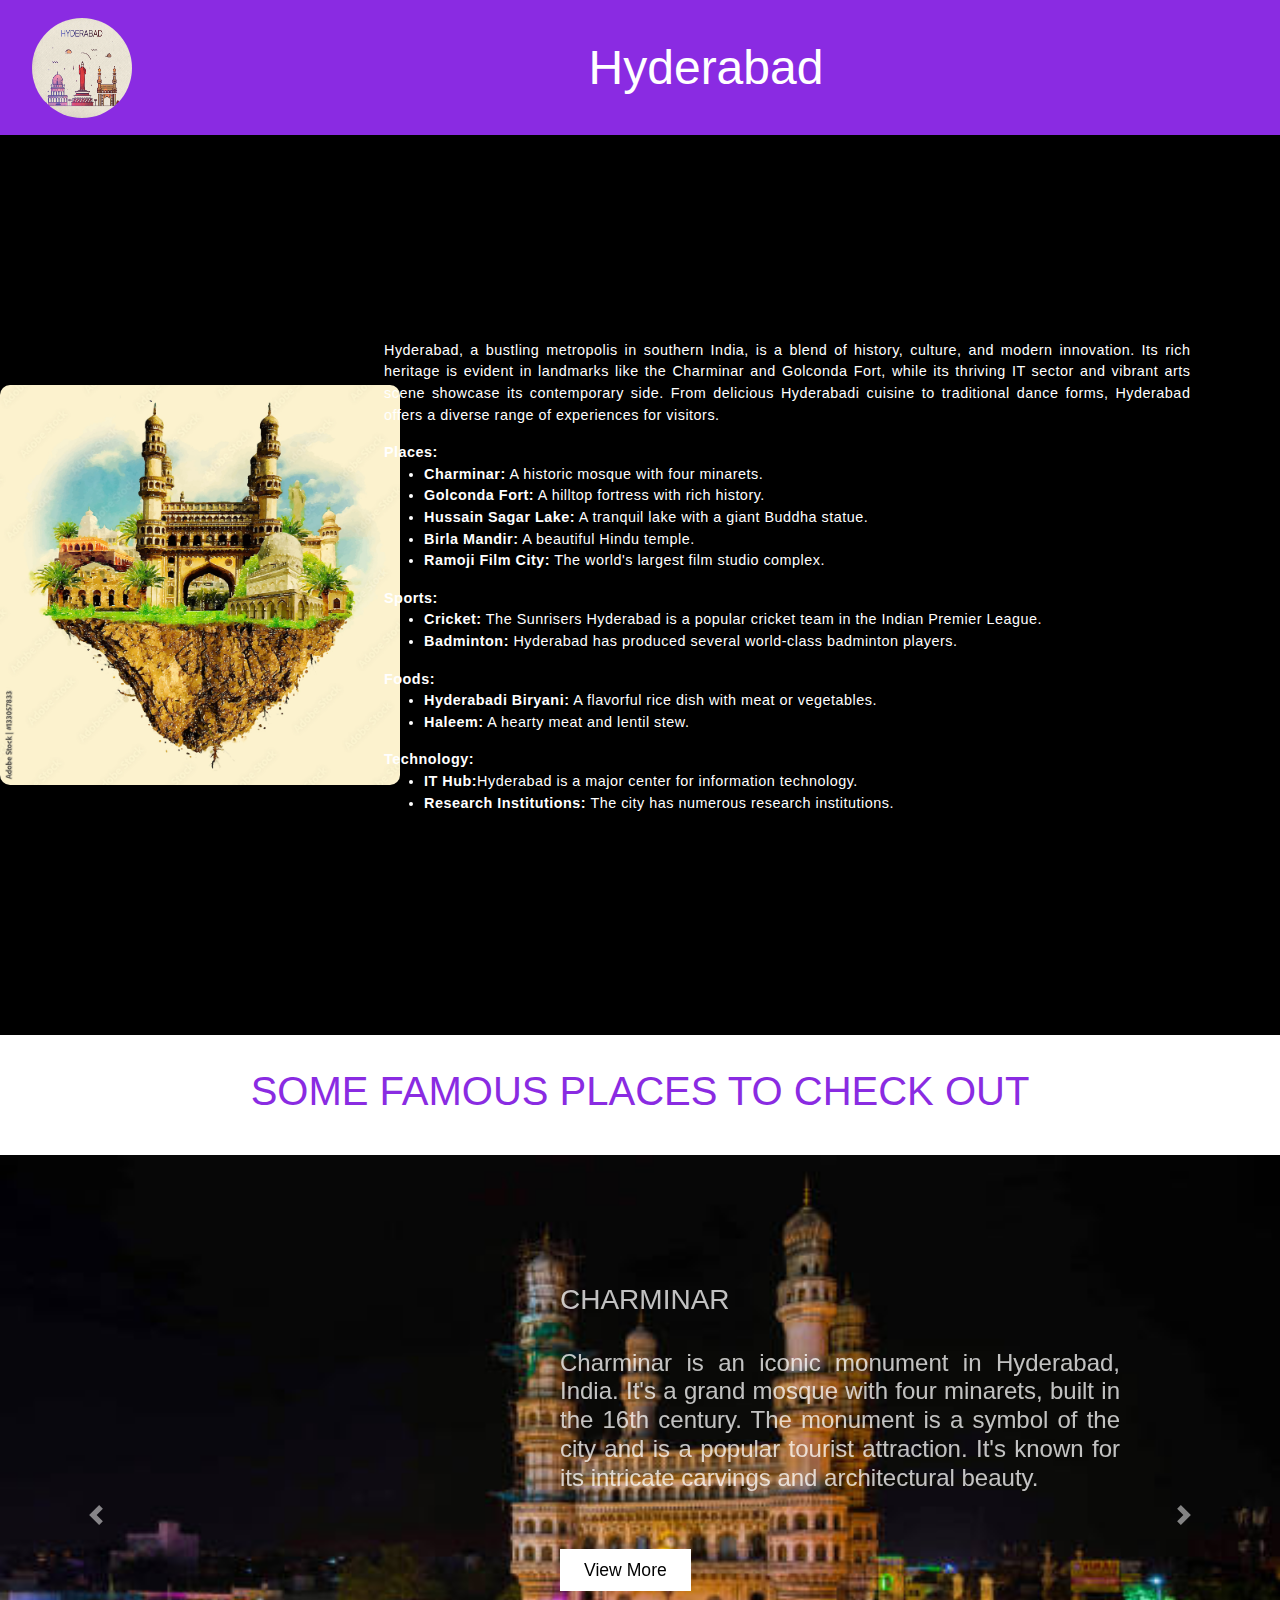
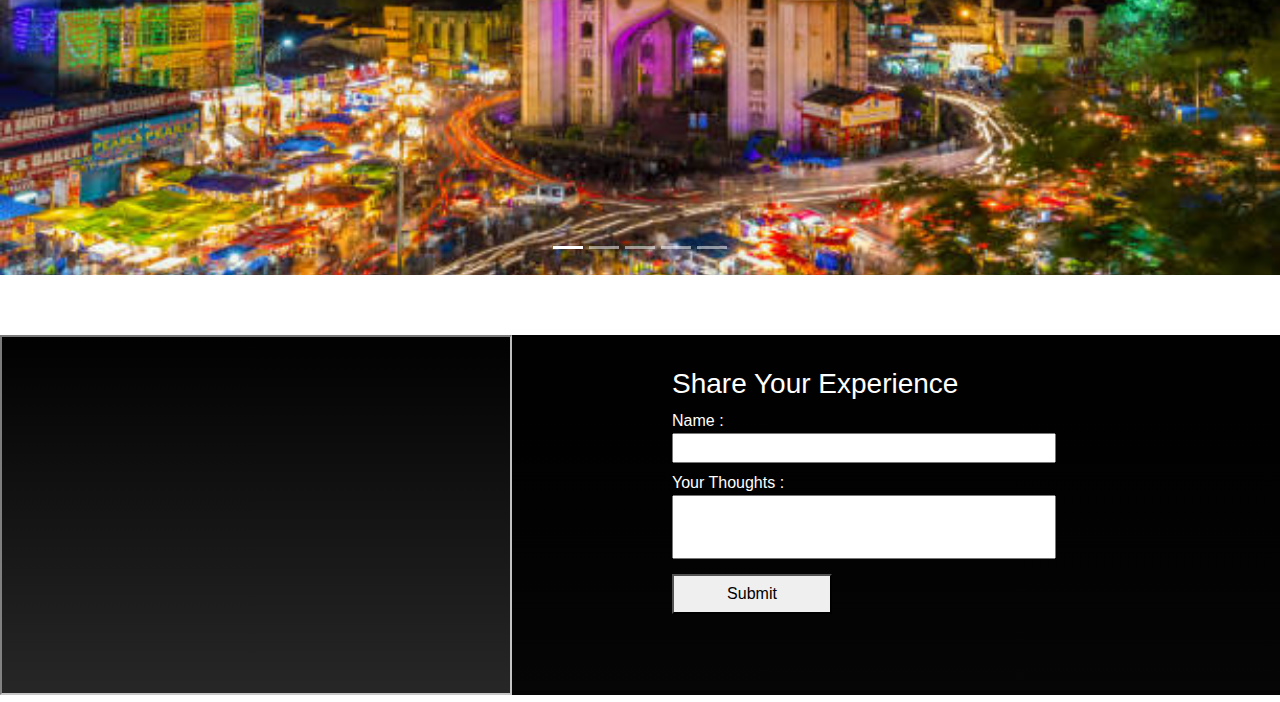
<file: index.html>
<!doctype html>
<html lang="en">
  <head>
    <meta charset="utf-8">
    <meta name="viewport" content="width=device-width, initial-scale=1">
    <title>Hackathon-project</title>
    <link rel="icon" href="hyd-logo.jpg">
    <link rel="stylesheet" href="index-styles.css">
    <link rel="stylesheet" href="https://cdn.jsdelivr.net/npm/bootstrap@4.0.0/dist/css/bootstrap.min.css" integrity="sha384-Gn5384xqQ1aoWXA+058RXPxPg6fy4IWvTNh0E263XmFcJlSAwiGgFAW/dAiS6JXm" crossorigin="anonymous">
  </head>
  <body>
    <header class="head">
        <div id="logo-container">
            <a href="index.html"><img src="hyd-logo.jpg" alt="logo" width="100" height="100"></a>
        </div>
        
        <div id="heading-content">
            Hyderabad
        </div>
    </header>
    <div class="content">
        <div id="content-container-1">
            <img src="hyd-main-pic.jpg" alt="hyderabad image">
        </div>
        <div id="content-container-2">
            <div id="text-container">
                <p>Hyderabad, a bustling metropolis in southern India, is a blend of history, culture, and modern innovation. Its rich heritage is evident in landmarks like the Charminar and Golconda Fort, while its thriving IT sector and vibrant arts scene showcase its contemporary side. From delicious Hyderabadi cuisine to traditional dance forms, Hyderabad offers a diverse range of experiences for visitors.</p>
                <dl>
                    <dt>Places:</dt> 
                    <dd>
                        <ul>
                            <li><b>Charminar:</b> A historic mosque with four minarets.</li>
                            <li><b>Golconda Fort:</b> A hilltop fortress with rich history.</li>
                            <li><b>Hussain Sagar Lake:</b> A tranquil lake with a giant Buddha statue.</li>
                            <li><b>Birla Mandir:</b> A beautiful Hindu temple.</li>
                            <li><b>Ramoji Film City:</b> The world's largest film studio complex.</li>
                        </ul>
                    </dd>
                    <dt>Sports:</dt>
                    <dd>
                        <ul>
                            <li><b>Cricket:</b> The Sunrisers Hyderabad is a popular cricket team in the Indian Premier League.</li>
                            <li><b>Badminton:</b> Hyderabad has produced several world-class badminton players.</li>
                        </ul>
                    </dd>
                    <dt>Foods:</dt>
                    <dd>
                        <ul>
                            <li><b>Hyderabadi Biryani:</b> A flavorful rice dish with meat or vegetables.</li>
                            <li><b>Haleem:</b> A hearty meat and lentil stew.</li>
                        </ul>
                    </dd>
                    <!-- <dt>Culture:</dt>
                    <dd>
                        <ul>
                            <li><b>Kuchipudi:</b> A classical Indian dance form.</li>
                            <li><b>Bharatanatyam: </b> Another classical Indian dance form.</li>
                        </ul>
                    </dd> -->
                    <dt>Technology:</dt>
                    <dd>
                        <ul>
                            <li><b>IT Hub:</b>Hyderabad is a major center for information technology.</li>
                            <li><b>Research Institutions:</b> The city has numerous research institutions.</li>
                        </ul>
                    </dd>
                </dl>
            </div>
           
        </div>
    </div>
    <div id="slider-holder">
        <h1>SOME FAMOUS PLACES TO CHECK OUT</h1>
    <div id="carouselExampleIndicators" class="carousel slide" data-ride="carousel">
        <ol class="carousel-indicators">
          <li data-target="#carouselExampleIndicators" data-slide-to="0" class="active"></li>
          <li data-target="#carouselExampleIndicators" data-slide-to="1"></li>
          <li data-target="#carouselExampleIndicators" data-slide-to="2"></li>
          <li data-target="#carouselExampleIndicators" data-slide-to="3"></li>
          <li data-target="#carouselExampleIndicators" data-slide-to="4"></li>
        </ol>
        <div class="carousel-inner">
          <div class="carousel-item active" id="slide-item-1">
                <div id="slider-content">
                    <h3>CHARMINAR</h3><BR>
                    <h4>Charminar is an iconic monument in Hyderabad, India. It's a grand mosque with four minarets, built in the 16th century. The monument is a symbol of the city and is a popular tourist attraction. It's known for its intricate carvings and architectural beauty.</h4><br><br>
                    <button id="slider-btn">
                        <a href="charminar.html">View More</a>
                    </button>
                </div>
          </div>
          <div class="carousel-item" id="slide-item-2">
            <div id="slider-content">
                <h3>WONDERLA</h3><BR>
                <h4>Wonderla Hyderabad is a popular amusement park located in Hyderabad, India. It offers a wide range of thrilling rides and attractions for visitors of all ages, including roller coasters, water slides, and family-friendly activities. The park is known for its festive atmosphere and is a great destination for a fun-filled day out.</h4><br><br>
                <button id="slider-btn">
                    <a href="#">View More</a>
                </button>
            </div>
          </div>
          <div class="carousel-item" id="slide-item-3">
            <div id="slider-content">
                <h3>TANK BUND</h3><BR>
                <h4>Tank Bund, a picturesque promenade along the banks of Hussain Sagar Lake in Hyderabad, is a popular destination for locals and tourists alike. It offers stunning views of the lake, the city skyline, and the iconic Buddha statue. The promenade is lined with shops, restaurants,enjoy the scenery</h4><br><br>
                <button id="slider-btn">
                    <a href="tankbund.html">View More</a>
                </button>
            </div>
          </div>
          <div class="carousel-item" id="slide-item-4">
            <div id="slider-content">
                <h3>NEHRU ZOOLOGICAL PARK</h3><BR>
                <h4>Nehru Zoological Park, one of the largest zoos in India, is home to a diverse range of animals and birds. Visitors can enjoy close encounters with tigers, lions, elephants, and many more. The park also features a butterfly garden, a reptile house, and a children's play area.</h4><br><br>
                <button id="slider-btn">
                    <a href="#">View More</a>
                </button>
            </div>
          </div>
          <div class="carousel-item" id="slide-item-5">
            <div id="slider-content">
                <h3>RAMOJI FILM CITY</h3><BR>
                <h4>Ramoji Film City is the world's largest film studio complex, located in Hyderabad, India. Spanning over 2,000 acres, it offers a variety of attractions like theme parks, film sets, and shows. Visitors can explore the behind-the-scenes of film production and experience the magic of cinema.</h4><br><br>
                <button id="slider-btn">
                    <a href="#">View More</a>
                </button>
            </div>
          </div>
        </div>
        <a class="carousel-control-prev" href="#carouselExampleIndicators" role="button" data-slide="prev">
          <span class="carousel-control-prev-icon" aria-hidden="true"></span>
          <span class="sr-only">Previous</span>
        </a>
        <a class="carousel-control-next" href="#carouselExampleIndicators" role="button" data-slide="next">
          <span class="carousel-control-next-icon" aria-hidden="true"></span>
          <span class="sr-only">Next</span>
        </a>
      </div>
    </div>
    <footer id="foot">
        <div class="map">
            <iframe src="https://www.google.com/maps/embed?pb=!1m18!1m12!1m3!1d387143.0972159284!2d78.47483742219459!3d17.3850442274131!2m3!1f0!2f0!3f0!3m2!1i1024!2i768!4f13.1!3m3!1m2!1s0x3a32c4e8a2e5c20b%3A0x91e3b0247240ff52!2sHyderabad%2C%20Telangana%2C%20India!5e0!3m2!1sen!2sus!4v1694732465908!5m2!1sen!2sus" allowfullscreen></iframe>
        </div>
        <div class="exp">
            <h3>Share Your Experience</h3>
            <label>
                Name :
                <br><input type="text" id="in1">
            </label>
            <br>
            <label>
                Your Thoughts :
                <br><textarea id="in2"></textarea>
            </label>
            <br>
            <button id="submit-btn" onclick="alert('your thoughts are submitted')">Submit</button>
        </div>
    </footer>
    
      <script src="https://code.jquery.com/jquery-3.2.1.slim.min.js" integrity="sha384-KJ3o2DKtIkvYIK3UENzmM7KCkRr/rE9/Qpg6aAZGJwFDMVNA/GpGFF93hXpG5KkN" crossorigin="anonymous"></script>
      <script src="https://cdn.jsdelivr.net/npm/popper.js@1.12.9/dist/umd/popper.min.js" integrity="sha384-ApNbgh9B+Y1QKtv3Rn7W3mgPxhU9K/ScQsAP7hUibX39j7fakFPskvXusvfa0b4Q" crossorigin="anonymous"></script>
      <script src="https://cdn.jsdelivr.net/npm/bootstrap@4.0.0/dist/js/bootstrap.min.js" integrity="sha384-JZR6Spejh4U02d8jOt6vLEHfe/JQGiRRSQQxSfFWpi1MquVdAyjUar5+76PVCmYl" crossorigin="anonymous"></script>
  </body>
</html>
</file>
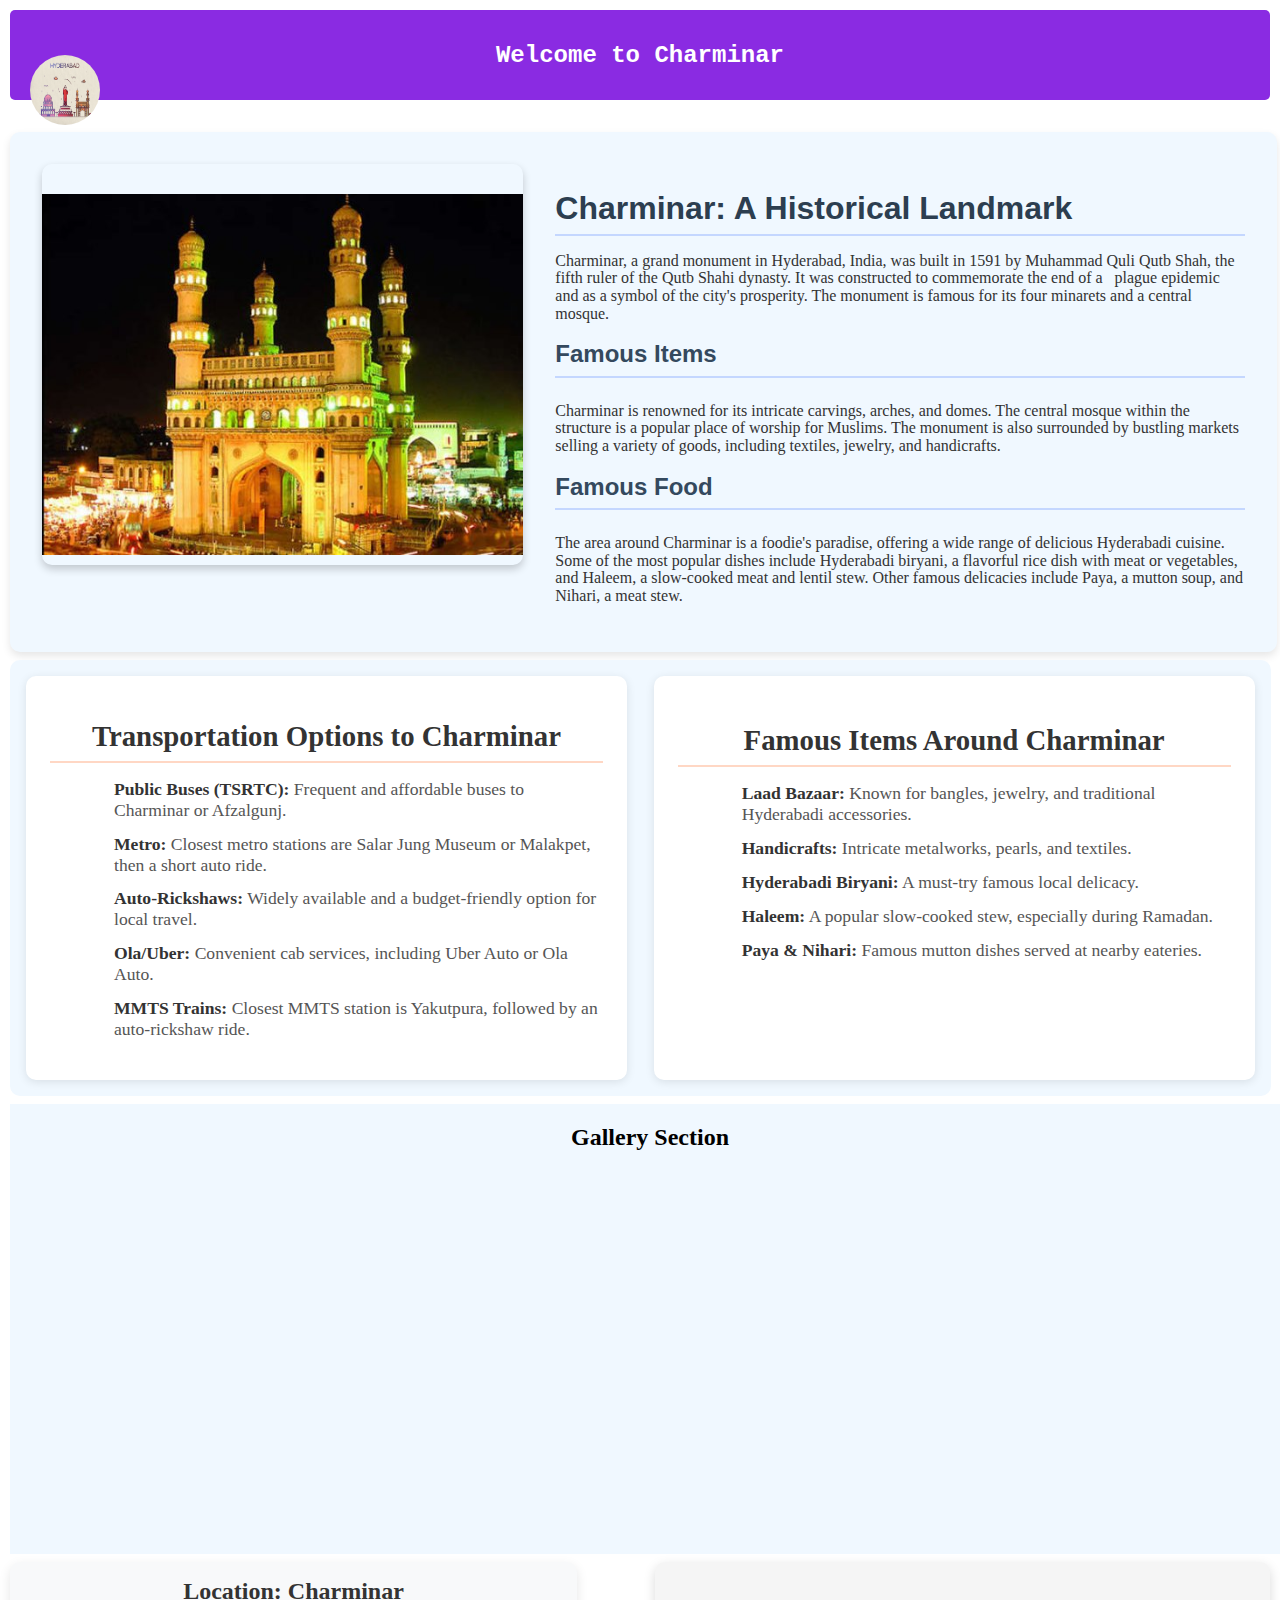
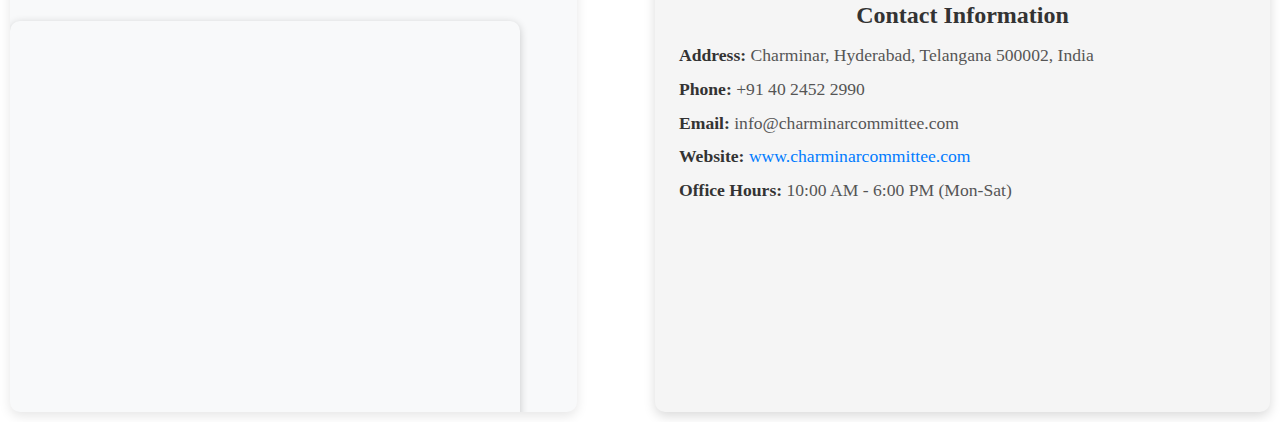
<file: charminar.html>
<html lang="en"></html>
<head>
    <meta charset="UTF-8">
    <meta name="viewport" content="width=device-width, initial-scale=1.0">
    <title>Hyderabad</title>
    <link rel="stylesheet" href="charminar.css">
</head>
<body>
    <section class="container">
        <section id="section1">
            <div id="header">
                <a href="index.html"><img src="hyd-logo.jpg" alt="logo"  id="headerlogo"></a>
                <h1 id="s1h1">Welcome to Charminar</h1>
            </div>
        </section>
        <section id="section2">
            <div id="img-container">
                <img src="charminar1.jpg" id="s1charminar_img">
                
            </div>
            <div id="content-container">
                <h2>Charminar: A Historical Landmark</h2>

                <p id="content-container p1">Charminar, a grand monument in Hyderabad, India, was built in 1591 by Muhammad Quli Qutb Shah, the fifth ruler of the Qutb Shahi dynasty. It was constructed to commemorate the end of a   
                   plague epidemic and as a symbol of the city's prosperity. The monument is famous for its four minarets and a central mosque.</p>
            
                <h3>Famous Items</h3>
            
                <p id="content-container p1">Charminar is renowned for its intricate carvings, arches, and domes. The central mosque within the structure is a popular place of worship for Muslims. The monument is also surrounded by bustling markets selling a variety of goods, including textiles, jewelry, and handicrafts.</p>
            
                <h3>Famous Food</h3>
            
                <p id="content-container p1">The area around Charminar is a foodie's paradise, offering a wide range of delicious Hyderabadi cuisine. Some of the most popular dishes include Hyderabadi biryani, a flavorful rice dish with meat or vegetables, and Haleem, a slow-cooked meat and lentil stew. Other famous delicacies include Paya, a mutton soup, and Nihari, a meat stew.</p>
                
            </div>
        </section>

        <section id="section3">
            <div id="transport">
                <h1>Transportation Options to Charminar</h1>
                <ul>
                    <li><strong>Public Buses (TSRTC):</strong> Frequent and affordable buses to Charminar or Afzalgunj.</li>
                    <li><strong>Metro:</strong> Closest metro stations are Salar Jung Museum or Malakpet, then a short auto ride.</li>
                    <li><strong>Auto-Rickshaws:</strong> Widely available and a budget-friendly option for local travel.</li>
                    <li><strong>Ola/Uber:</strong> Convenient cab services, including Uber Auto or Ola Auto.</li>
                    <li><strong>MMTS Trains:</strong> Closest MMTS station is Yakutpura, followed by an auto-rickshaw ride.</li>
                </ul>
            </div>
            <div id="famous">
                <h2>Famous Items Around Charminar</h2>
                <ul>
                    <li><strong>Laad Bazaar:</strong> Known for bangles, jewelry, and traditional Hyderabadi accessories.</li>
                    <li><strong>Handicrafts:</strong> Intricate metalworks, pearls, and textiles.</li>
                    <li><strong>Hyderabadi Biryani:</strong> A must-try famous local delicacy.</li>
                    <li><strong>Haleem:</strong> A popular slow-cooked stew, especially during Ramadan.</li>
                    <li><strong>Paya & Nihari:</strong> Famous mutton dishes served at nearby eateries.</li>
                </ul>
            </div>
        </section>
        

        <section id="section4">
            <div id="gallary">
                <h2>Gallery Section</h2>
               
            </div>
        </section>
        

        <section id="section5">
            <div id="loc">
                <h1>Location: Charminar</h1>
                <!-- Google Maps Embed -->
                <iframe
                    src="https://www.google.com/maps/embed?pb=!1m18!1m12!1m3!1d3806.5450788595537!2d78.47181351418925!3d17.361563808088845!2m3!1f0!2f0!3f0!3m2!1i1024!2i768!4f13.1!3m3!1m2!1s0x3bcb978cbbf47a81%3A0x3b9b6149b6440e26!2sCharminar!5e0!3m2!1sen!2sin!4v1695896600933!5m2!1sen!2sin"
                    width="100%" height="100%" style="border:0;" allowfullscreen="" loading="lazy" referrerpolicy="no-referrer-when-downgrade">
                </iframe>
            </div>
            <div id="contact">
                <h1>Contact Information</h1>
                <ul>
                    <li><strong>Address:</strong> Charminar, Hyderabad, Telangana 500002, India</li>
                    <li><strong>Phone:</strong> +91 40 2452 2990</li>
                    <li><strong>Email:</strong> info@charminarcommittee.com</li>
                    <li><strong>Website:</strong> <a href="http://www.charminarcommittee.com" target="_blank">www.charminarcommittee.com</a></li>
                    <li><strong>Office Hours:</strong> 10:00 AM - 6:00 PM (Mon-Sat)</li>
                </ul>
            </div>
        </section>
        
    </section>
</body>
</html>
</file>
<file: index-styles.css>
body{
    margin: 0;
    padding: 0;
}
.head{
    width: 100vw;
    height: 15vh;
    display: flex;
    align-items: center;
    /* justify-content: space-around; */
    padding-left: 2rem;
    background-color: blueviolet;
    color: white;
}
#logo-container{
    width: 100px;
    height: 100px;
    display: inline-block;
}
#logo-container img{
    border-radius: 50%;
}
#heading-content{
    width: 92%;
    text-align: center;
    font-size: 3rem;
    font-weight: 500;
}
.content{
    width: 100vw;
    height: 100vh;
    display: flex;
    align-items: center;
    background-color: black;
}
#content-container-1{
    width: 30%;
    height: inherit;
    display: flex;
    align-items: center;
    justify-content: space-evenly;
    padding: 1REM 0;
}
#content-container-1 img{
    width: 25rem;
    height: 25rem;
    border-radius: 10px;
}
#content-container-2{
    width: 70%;
    height: inherit;
    color: white;
    display: flex;  
    align-items: center;
    font-size: 0.9rem;
    row-gap: 0;
}
#text-container p{
    letter-spacing: 0.5px;
    row-gap: 1rem;
    width: 90%;
    text-align: justify;
}
#text-container dl,dd{
    letter-spacing: 0.5px;
}
#slider-holder{
    height: 100vh;
    width: 100vw;
    display: flex;
    align-items: center;
    flex-direction: column;
    row-gap: 2rem;
    padding: 2rem 0;
    color: white;
}
#slider-holder h1{
    color: blueviolet;;
}
#slide-item-1,#slide-item-2,#slide-item-3,#slide-item-4,#slide-item-5{
    height: 80vh;
    width: 100vw;
    background-color: black;
    padding: 2rem 5rem;
}
#slide-item-1{
    background: url(charminar-bg.jpg) no-repeat;
    background-size: cover;
}
#slide-item-2{
    background: linear-gradient(rgba(0, 0, 0, 0.495), rgba(0, 0, 0, 0.405)),url(wonderla-bg.avif) no-repeat;
    background-size: cover;
}
#slide-item-3{
    background: linear-gradient(rgba(0, 0, 0, 0.682), rgba(0, 0, 0, 0.405)),url(Tank-Bund-bg.webp) no-repeat;
    background-size: cover;
}
#slide-item-4{
    background: linear-gradient(rgba(0, 0, 0, 0.507), rgba(0, 0, 0, 0.405)),url(zoo-bg.jpeg) no-repeat;
    background-size: cover;
}
#slide-item-5{
    background: linear-gradient(rgba(0, 0, 0, 0.6), rgba(0, 0, 0, 0.405)),url(filmcity-bg.jpg) no-repeat;
    background-size: cover;
}
#slider-content{
    color: rgba(255, 255, 255, 0.751);
    width: 50%;
    text-align: justify;
    position: relative;
    left: 30rem;
    top: 6rem;
}
#slider-btn{
    padding: 0.5rem 1.5rem;
    background-color: white;
    border: none;
    cursor: pointer;
    transition: 0.3s ease;
}
#slider-btn:hover{
    transform: scale(1.03);
    background-color: rgba(255, 255, 255, 0.682);
}
#slider-btn:active{
    background-color: rgb(77, 76, 76);
    border: none;
}
#slider-btn a{
    text-decoration: none;
    font-size: 1.1rem;
    color: black;
}
#foot{
    width: 100vw;
    height:40vh;
    background: linear-gradient(rgb(2, 1, 1), rgba(0, 0, 0, 0.848));
    padding: auto;
    display: flex;
}
.map{
    height: inherit;
    width: 40%;
}
.map iframe{
    height: inherit;
    width: 100%;
    opacity: 0.8;
}
.exp{
    height: inherit;
    width: 60%;
    color: white;
    padding: 2rem;
    padding-left: 10rem;
    background: linear-gradient(rgb(2, 1, 1), rgba(0, 0, 0, 0.848));
}
#in1,#in2{
    width: 30vw;
}
#in2{
    resize: none;
    height: 4rem;
}
#submit-btn{
    width: 10rem;
    padding: 0.4rem;
}
#submit-btn:active{
    background-color: rgb(139, 139, 139);
}
@media screen and (max-width: 960px) {
    #heading-content{
        font-size: 2.2rem;
    }
    .content{
        flex-direction: column;
        height: auto;
    }
    #content-container-1{
        width: 100%;
        height:auto;
    }
    #content-container-2{
        width: 100%;
        height: auto;
        padding: 2rem;
        padding-left: 5rem;

    }
    #slider-holder h1{
        font-size: 1.8rem;
    }
    #slider-content{
        position: relative;
        top: 8rem;
        left: 0;
        width: 90%;
    }
    #slider-content h3{
        font-size: 2rem;
    }
    #slider-content h4{
        font-size: 1rem;
    }
    #foot{
        flex-direction: column;
    }
    .map{
        width: 100%;
    }
    .exp{
        width: 100%;
        height: auto;
        padding-left: 2REM;
    }
    #in1,#in2{
        width: 80vw;

    }
}
@media screen and (max-width: 460px){
    #heading-content{
        font-size: 1.5rem;
    }
    .content{
        flex-direction: column;
        height: auto;
    }
    #content-container-1{
        width: 100%;
        height:auto;
    }
    #content-container-2{
        width: 100%;
        height: auto;
        padding: 1rem;
        padding-left: 1rem;
        font-size: 0.8rem;
    }
    #slider-holder{
        height: 100vh;
    }
    #slider-holder h1{
        font-size: 1.2rem;
    }
    #slider-content{
        position: static;
        width: 90%;
    }
    #slider-content h3{
        font-size: 1.2rem;
    }
    #slider-content h4{
        font-size: 0.9rem;
    }
    #submit-btn{
        width: 5rem;
        font: 0.9rem;
    }
    #content-container-1 img{
        height: 15rem;
        width: 15rem;
    }
}
</file>
<file: charminar.css>
/* Container code starts from here */
.container {
    margin: 0;
    padding: 2px;
    }


/*section 1 code starts from here */
#section1{
    display: flex;
}
#header{
    width: 100%;
    height:10vh;
    background-color: blueviolet;
    display:flex;
    text-align: center;
    display: flex;
    align-items: center; 
    justify-content:center;
    position: relative;
    border-radius: 5px;

}
#headerlogo {
    position: absolute;
    left: 20px; 
    width: 70px;
    height:70px;
    border-radius: 50%;
}
#s1h1{
    color: white;
    font-family: monospace;
    font-size: 24px;

}

#s1charminar_img{
    padding: 10px;
    border-radius: 2px;
    margin-top: 20px;
}
/* section 1 code end here */ 

/* section 2 code starts from here */
#section2 {
    margin-top: 2rem;
    display: flex;
    flex-wrap: wrap;
    gap: 2rem;
    justify-content: space-between;
    align-items: flex-start;
    padding: 2rem;
    background-color: #F0F8FF;
    border-radius: 10px;
    box-shadow: 0 4px 8px rgba(0, 0, 0, 0.1);
    width:95.5%;
}

#img-container {
    flex: 1 1 40%;
    max-width: 40%;
    overflow: hidden;
    border-radius: 10px;
    box-shadow: 0 4px 8px rgba(0, 0, 0, 0.2);
    display: flex;
    align-items: center;
    justify-content: center;
}

#img-container img {
    width: 100%;
    height: auto;
    object-fit: cover;
    transition: transform 0.3s ease;
}

#img-container img:hover {
    transform: scale(1.05);
}

#content-container {
    flex: 1 1 55%;
    max-width:60%;
    font-family: 'Arial', sans-serif;
    line-height: 1.1;
    color: #333;
}

#content-container h2 {
    font-size: 2rem;
    margin-bottom: 1rem;
    color: #2C3E50;
}

#content-container h3 {
    font-size: 1.5rem;
    margin-top: 1.2rem;
    color: #34495E;
}
#content-container  p{
   font-family:'Times New Roman', Times, serif;
   font-size: 16px;
   align-content: flex-start;
    

}


#content-container h2, #content-container h3 {
    border-bottom: 2px solid #C4D7FF;
    padding-bottom: 0.5rem;
}

@media (max-width: 768px) {
    #section2 {
        flex-direction: column;
        align-items: center;
        padding: 1rem;
    }

    #img-container, #content-container {
        flex: 1 1 100%;
        max-width: 100%;
    }
}


/* section 2 code ends from here */


/* section 3 code starts from here */

#section3 {
    margin-top: 0.5rem;
    display: flex;
    gap: 1rem;
    justify-content: space-between;
    height: auto;
    width:97.5%;
    background-color:#F0F8FF;
    padding: 1rem;
    border-radius: 10px;
  
}

#transport, #famous {
    height: auto;
    width: 45%;
    background-color:white;
    padding: 1.5rem;
    border-radius: 10px;
    box-shadow: 0 2px 10px rgba(0, 0, 0, 0.1);
}

#transport h1, #famous h2 {
    font-size: 1.8rem;
    margin-bottom: 1rem;
    color: #333;
    text-align: center;
    border-bottom: 2px solid #FFD7C4;
    padding-bottom: 0.5rem;
}

#transport ul, #famous ul {
    list-style-type: disc;
    margin-left: 1.5rem;
    color: #555;
}

#transport ul li, #famous ul li {
    margin-bottom: 0.8rem;
    font-size: 1.1rem;
    list-style: none;
}

#transport ul li strong, #famous ul li strong {
    color: #333;
}

/* section 3 code ends here */


/* section4 code starts from here */
#section4 {
    margin-top: 0.5rem;
}

#gallary {
    display: grid;
    width: 100vw;
    height:50vh;
    background-color: #F0F8FF;
}

#gallary h2{
    text-align: center;
}



/* section4 code ends here */

/* section5 code starts from here */
#section5 {
    margin-top: 0.5rem;
    display: flex;
    justify-content: space-between;
    gap: 1rem;
    height: 50vh;
}

#loc, #contact {
    width: 45%;
    border-radius: 10px;
    overflow: hidden;
    box-shadow: 0 4px 12px rgba(0, 0, 0, 0.15);
}

#loc {
    background-color: #f8f9fa;
    height: 50vh; 
    width: 45%;
    border-radius: 10px;
    overflow: hidden;
    position: relative; 
    box-shadow: 0 4px 12px rgba(0, 0, 0, 0.1);
}
#loc iframe {
    width: 90%;
    height: 90%;
    border: none; 
    border-radius: 10px;
    box-shadow: 0 2px 8px rgba(0, 0, 0, 0.2); 
}

#contact {
    background-color:whitesmoke;
    padding: 1.5rem;
}

#contact h1, #loc h1 {
    font-size: 1.5rem;
    margin-bottom: 1rem;
    color: #333;
    text-align: center;
}

#contact ul {
    list-style-type: none;
    padding-left: 0;
    color: #555;
}

#contact ul li {
    margin-bottom: 0.8rem;
    font-size: 1.1rem;
}

#contact ul li strong {
    color: #333;
}

#contact ul li a {
    color: #007bff;
    text-decoration: none;
}

#contact ul li a:hover {
    text-decoration: underline;
}


/* section5 code ends here */



/* Responsive styles for smartphones */
@media (max-width: 768px) {
    /* Adjust sections for smaller screens */
    #section1 {
        flex-direction: column;
        text-align: center;
    }

    #headerlogo {
        position: relative;
        max-width: 40px;
    }

    #s1h1 {
        font-size: 18px;
    }

    /* Stack section 2 elements */
    #section2 {
        flex-direction: column;
        align-items: center;
        height: auto;
    }

    #img-container, #content-container {
        width: 90%;
        margin-bottom: 1rem;
    }

    /* Stack section 3 elements */
    #section3 {
        flex-direction: column;
        align-items: center;
        height: auto;
    }

    #transport, #famous {
        width: 90%;
        margin-bottom: 1rem;
    }

    /* Adjust gallery for mobile */
    #gallary {
        flex-direction: column;
        height: auto;
        width: 100%;
    }

    /* Stack section 5 elements */
    #section5 {
        flex-direction: column;
        align-items: center;
        height: auto;
    }

    #loc, #contact {
        width: 100%;
        margin-bottom: 1rem;
    }
}
/* Container code ends here */
</file>
